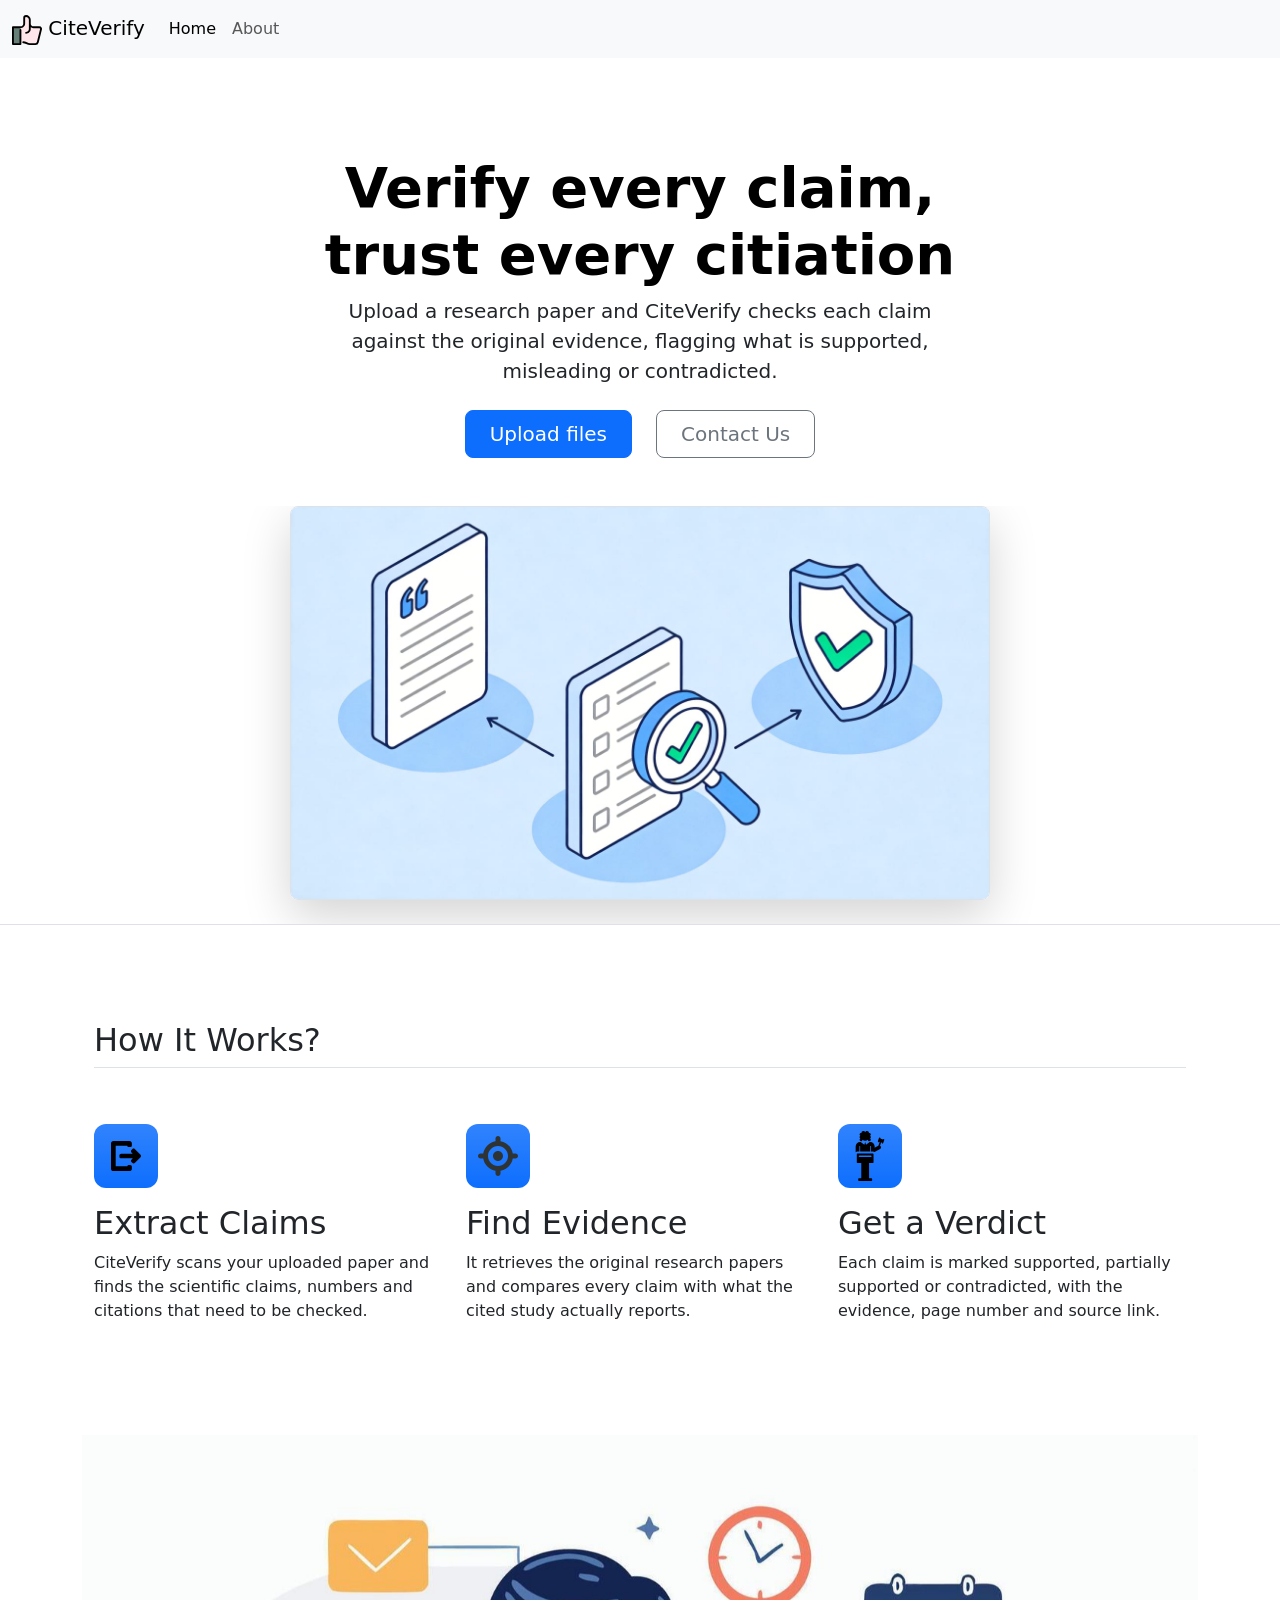
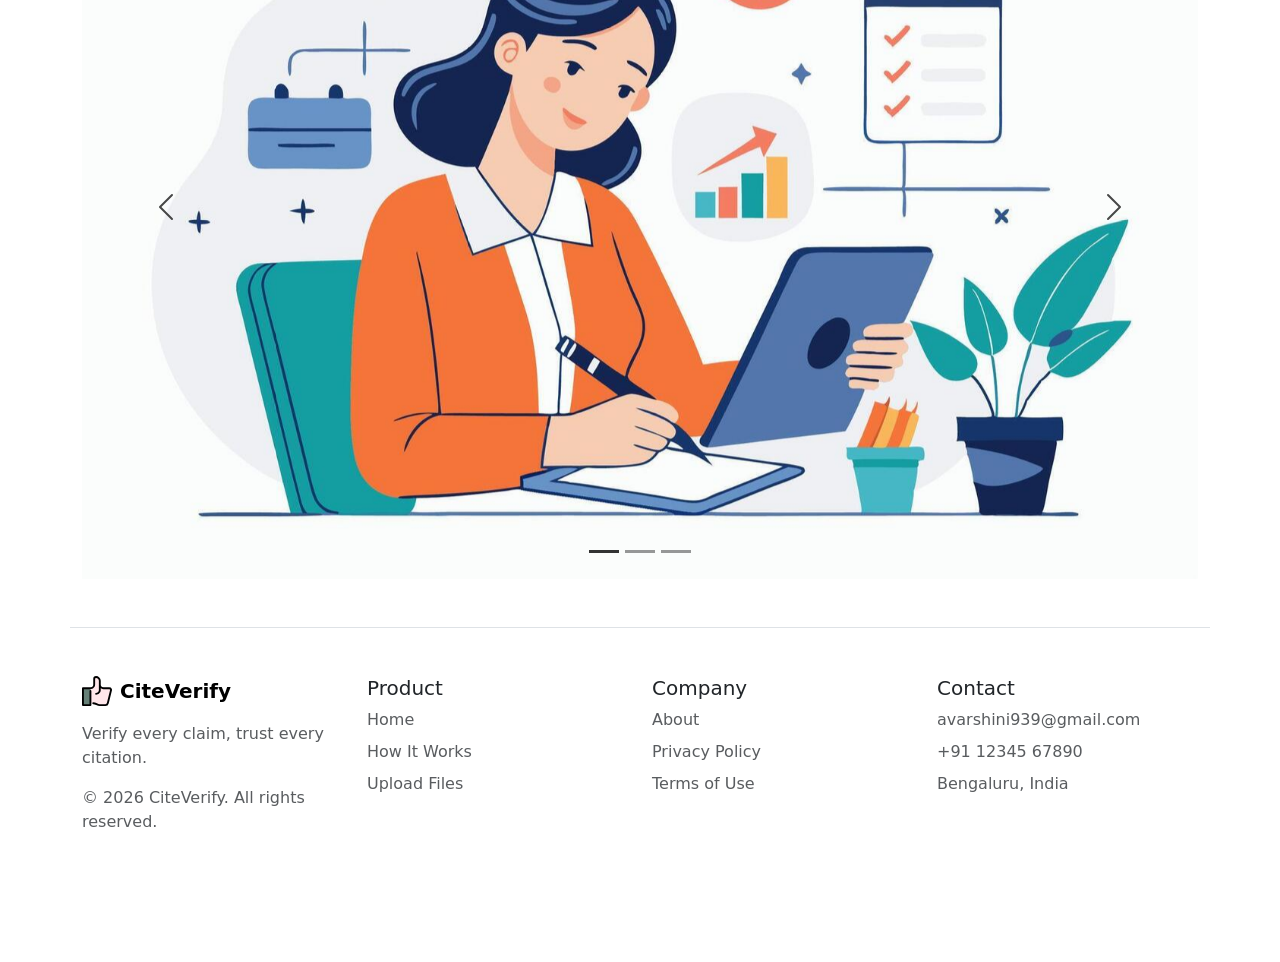
<file: frontend/index.html>
<!DOCTYPE html>
<html lang="en">

<head>
  <meta charset="UTF-8">
  <meta name="viewport" content="width=device-width, initial-scale=1.0">
  <title> Cite Verify</title>
  <link href="https://cdn.jsdelivr.net/npm/bootstrap@5.3.0-alpha2/dist/css/bootstrap.min.css" rel="stylesheet"
    integrity="sha384-aFq/bzH65dt+w6FI2ooMVUpc+21e0SRygnTpmBvdBgSdnuTN7QbdgL+OapgHtvPp" crossorigin="anonymous">
  

  <style>
    .feature-icon {
      width: 4rem;
      height: 4rem;
      border-radius: 0.75rem;
    }

    /* Carousel arrows: dark grey instead of white */
    .carousel-control-prev-icon {
      background-image: url("data:image/svg+xml,<svg xmlns='http://www.w3.org/2000/svg' viewBox='0 0 16 16' fill='%23333333'><path d='M11.354 1.646a.5.5 0 0 1 0 .708L5.707 8l5.647 5.646a.5.5 0 0 1-.708.708l-6-6a.5.5 0 0 1 0-.708l6-6a.5.5 0 0 1 .708 0z'/></svg>");
    }
    .carousel-control-next-icon {
      background-image: url("data:image/svg+xml,<svg xmlns='http://www.w3.org/2000/svg' viewBox='0 0 16 16' fill='%23333333'><path d='M4.646 1.646a.5.5 0 0 1 .708 0l6 6a.5.5 0 0 1 0 .708l-6 6a.5.5 0 0 1-.708-.708L10.293 8 4.646 2.354a.5.5 0 0 1 0-.708z'/></svg>");
    }

    /* Make the arrows more visible (default opacity is 0.5) */
    .carousel-control-prev,
    .carousel-control-next {
      opacity: 0.9;
    }

    /* Indicator bars at the bottom: dark grey */
    .carousel-indicators [data-bs-target] {
      background-color: #333333;
    }
  </style>
</head>

<body>

  <nav class="navbar navbar-expand-lg bg-body-tertiary">
    <div class="container-fluid">
      <a class="navbar-brand" href="#"><img src="./assests/thumb-up-svgrepo-com.svg" alt="thumbs up icon" height="30"> CiteVerify</a>
      <button class="navbar-toggler" type="button" data-bs-toggle="collapse" data-bs-target="#navbarSupportedContent"
        aria-controls="navbarSupportedContent" aria-expanded="false" aria-label="Toggle navigation">
        <span class="navbar-toggler-icon"></span>
      </button>
      <div class="collapse navbar-collapse" id="navbarSupportedContent">
        <ul class="navbar-nav me-auto mb-2 mb-lg-0">
          <li class="nav-item">
            <a class="nav-link active" aria-current="page" href="#index.html">Home</a>
          </li>
          <li class="nav-item">
            <a class="nav-link" href="#features-3" id="about-link">About</a>
          </li>
          
        </ul>
        
      </div>
    </div>
  </nav>


  <div class="px-4 pt-5 my-5 text-center border-bottom">
    <h1 class="display-4 fw-bold text-body-emphasis">Verify every claim,<br>trust every citiation</h1>
    <div class="col-lg-6 mx-auto">
      <p class="lead mb-4">Upload a research paper and CiteVerify checks each claim against the original
        evidence, flagging what is supported, misleading or contradicted.
      </p>
      <div class="d-grid gap-2 d-sm-flex justify-content-sm-center mb-5">
        <button type="button" id="get-quote"class="btn btn-primary btn-lg px-4 me-sm-3">Upload files</button>
        <button type="button" id="contact-btn" class="btn btn-outline-secondary btn-lg px-4">Contact Us</button>
      </div>
    </div>
    <div class="overflow-hidden" style="max-height: 70vh;">
      <div class="container px-5">
        <img src="./assests/mainpage.jpg.jpeg" class="img-fluid border rounded-3 shadow-lg mb-4" alt="Example image" width="700"
          height="200" loading="lazy">
      </div>
    </div>
  </div>

  <div class="container px-4 py-5" id="featured-3">
    <h2 class="pb-2 border-bottom">How It Works?</h2>
    <div class="row g-4 py-5 row-cols-1 row-cols-lg-3">
      <div class="feature col">
        <div
          class="feature-icon d-inline-flex align-items-center justify-content-center text-bg-primary bg-gradient fs-2 mb-3">
          <img src="./assests/extract-svgrepo-com.svg" alt="extract" height="30">
        </div>
        <h3 class="fs-2">Extract Claims</h3>
        <p>CiteVerify scans your uploaded paper and finds the scientific claims,
          numbers and citations that need to be checked.</p>
        
        
      </div>
      <div class="feature col">
        <div
          class="feature-icon d-inline-flex align-items-center justify-content-center text-bg-primary bg-gradient fs-2 mb-3">
          <img src="./assests/find-location-svgrepo-com.svg" alt="find claims" height="40">
        </div>
        <h3 class="fs-2">Find Evidence</h3>
        <p>It retrieves the original research papers and compares every claim
          with what the cited study actually reports.</p>
        
    
      </div>
      <div class="feature col">
        <div
          class="feature-icon d-inline-flex align-items-center justify-content-center text-bg-primary bg-gradient fs-2 mb-3">
          <img src="./assests/veredict-law-svgrepo-com.svg" alt="verdict" height="50">
        </div>
        <h3 class="fs-2">Get a Verdict</h3>
        <p>Each claim is marked supported, partially supported or contradicted,
          with the evidence, page number and source link.</p>
        
      </div>
    </div>
  </div>
  <div class="container">
    <div id="carouselExampleIndicators" class="carousel slide">
      <div class="carousel-indicators">
        <button type="button" data-bs-target="#carouselExampleIndicators" data-bs-slide-to="0" class="active"
          aria-current="true" aria-label="Slide 1"></button>
        <button type="button" data-bs-target="#carouselExampleIndicators" data-bs-slide-to="1"
          aria-label="Slide 2"></button>
        <button type="button" data-bs-target="#carouselExampleIndicators" data-bs-slide-to="2"
          aria-label="Slide 3"></button>
      </div>
      <div class="carousel-inner">
        <div class="carousel-item active">
          <img src="./assests/carousel1.jpeg" class="d-block w-100 " alt="couple">
        </div>
        <div class="carousel-item">
          <img src="./assests/carousel2.jpeg" class="d-block w-100 " alt="dog">
        </div>
        <div class="carousel-item">
          <img src="./assests/carousel3.jpeg" class="d-block w-100" alt="family">
        </div>
      </div>
      <button class="carousel-control-prev" type="button" data-bs-target="#carouselExampleIndicators"
        data-bs-slide="prev">
        <span class="carousel-control-prev-icon" aria-hidden="true"></span>
        <span class="visually-hidden">Previous</span>
      </button>
      <button class="carousel-control-next" type="button" data-bs-target="#carouselExampleIndicators"
        data-bs-slide="next">
        <span class="carousel-control-next-icon" aria-hidden="true"></span>
        <span class="visually-hidden">Next</span>
      </button>
    </div>
  </div>

  <div class="container">
    <footer id="contact" class="row row-cols-1 row-cols-sm-2 row-cols-md-4 py-5 my-5 border-top">
  <div class="col mb-3">
    <a href="index.html" class="d-flex align-items-center mb-3 link-body-emphasis text-decoration-none fw-bold fs-5">
      <img src="./assests/thumb-up-svgrepo-com.svg" alt="CiteVerify logo" height="30" class="me-2">
      CiteVerify
    </a>
    <p class="text-body-secondary">Verify every claim, trust every citation.</p>
    <p class="text-body-secondary">© <span id="year">2026</span> CiteVerify. All rights reserved.</p>
  </div>

  <div class="col mb-3">
    <h5>Product</h5>
    <ul class="nav flex-column">
      <li class="nav-item mb-2"><a href="index.html" class="nav-link p-0 text-body-secondary">Home</a></li>
      <li class="nav-item mb-2"><a href="#featured-3" class="nav-link p-0 text-body-secondary">How It Works</a></li>
      <li class="nav-item mb-2"><a href="upload.html" class="nav-link p-0 text-body-secondary">Upload Files</a></li>
    </ul>
  </div>

  <div class="col mb-3">
    <h5>Company</h5>
    <ul class="nav flex-column">
      <li class="nav-item mb-2"><a href="#featured-3" class="nav-link p-0 text-body-secondary">About</a></li>
      <li class="nav-item mb-2"><a href="#" class="nav-link p-0 text-body-secondary">Privacy Policy</a></li>
      <li class="nav-item mb-2"><a href="#" class="nav-link p-0 text-body-secondary">Terms of Use</a></li>
    </ul>
  </div>

  <div class="col mb-3">
    <h5>Contact</h5>
    <ul class="nav flex-column">
      <li class="nav-item mb-2"><a href="mailto:your-email@example.com" class="nav-link p-0 text-body-secondary">avarshini939@gmail.com</a></li>
      <li class="nav-item mb-2"><span class="text-body-secondary">+91 12345 67890</span></li>
      <li class="nav-item mb-2"><span class="text-body-secondary">Bengaluru, India</span></li>
    </ul>
  </div>
</footer>
    
  </div>
  <script src="https://cdn.jsdelivr.net/npm/bootstrap@5.3.0-alpha3/dist/js/bootstrap.bundle.min.js"
  integrity="sha384-ENjdO4Dr2bkBIFxQpeoTz1HIcje39Wm4jDKdf19U8gI4ddQ3GYNS7NTKfAdVQSZe"
  crossorigin="anonymous"></script>
<script src="script.js"></script>
</body>
</html>
</file>
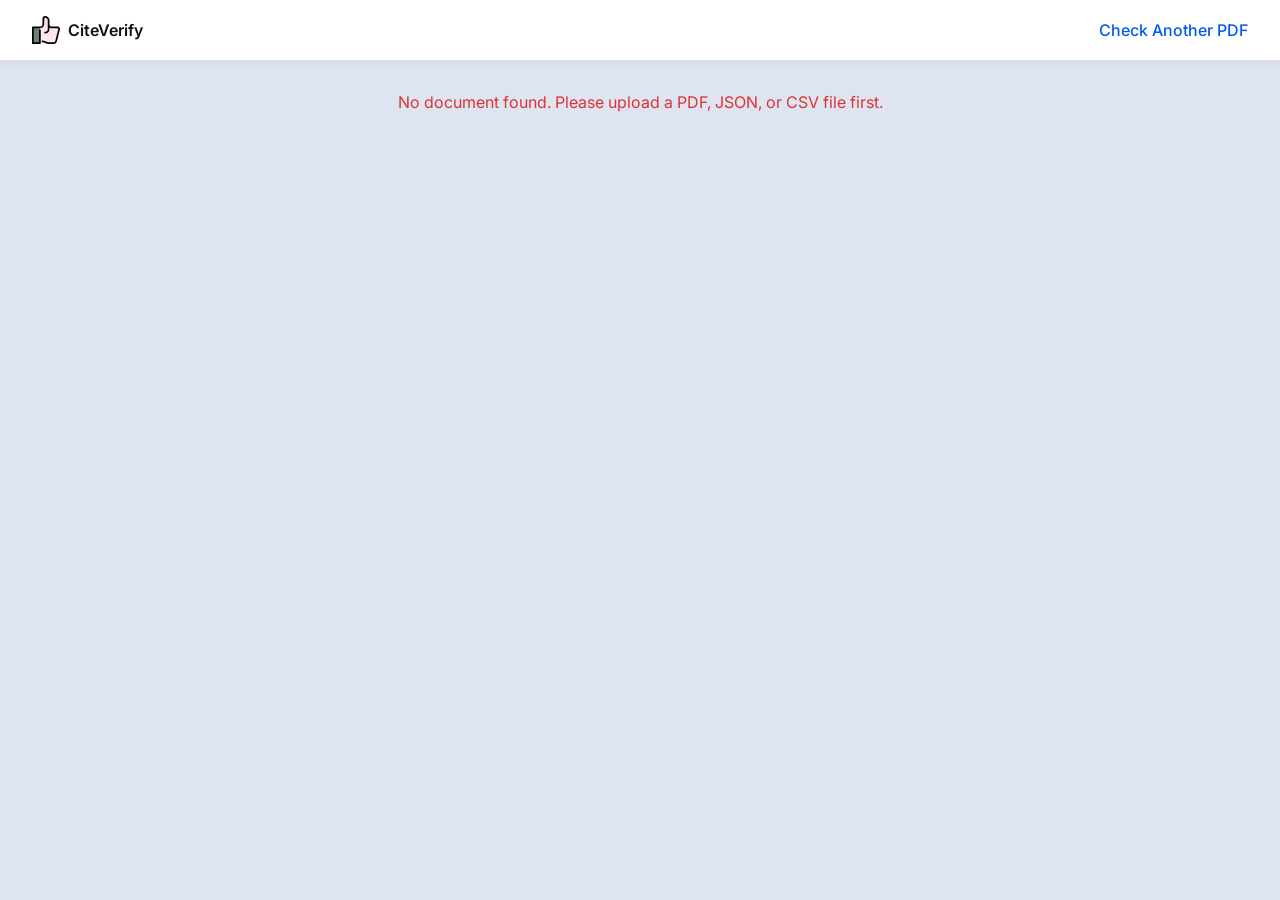
<file: frontend/results.html>
<!DOCTYPE html>
<html lang="en">
  <head>
    <meta charset="UTF-8" />
    <meta name="viewport" content="width=device-width, initial-scale=1.0" />
    <title>Document Check Report — CiteVerify</title>
    <link href="https://fonts.googleapis.com/css2?family=Inter:wght@400;500;600;700&display=swap" rel="stylesheet" />
    <link rel="stylesheet" href="style.css" />
  </head>
  <body>
    <header class="rs-topbar">
      <a href="index.html" class="rs-brand">
        <img src="./assests/thumb-up-svgrepo-com.svg" alt="" height="28" />
        <span>CiteVerify</span>
      </a>
      <a href="upload.html" class="rs-link">Check Another PDF</a>
    </header>

    <main class="rs-page" id="results-page">
      <p id="rs-loading" class="rs-status-msg">Checking your document and preparing a plain-English report…</p>
      <p id="rs-error" class="rs-error" hidden></p>

      <section id="rs-content" hidden>
        <div class="rs-doc-header">
          <h1 id="rs-title"></h1>
          <p id="rs-meta" class="rs-muted"></p>
          <p id="rs-plain-overview" class="rs-overview"></p>
        </div>

        <div class="rs-scores">
          <div class="rs-score-card">
            <span class="rs-card-label">How well claims are backed up</span>
            <strong id="rs-score-claims"></strong>
            <div class="rs-bar"><div id="rs-bar-claims"></div></div>
          </div>
          <div class="rs-score-card">
            <span class="rs-card-label">Originality & integrity</span>
            <strong id="rs-score-orig"></strong>
            <div class="rs-bar"><div id="rs-bar-orig"></div></div>
          </div>
        </div>

        <section class="rs-section-box">
          <h2>Document Integrity Summary</h2>
          <div id="rs-integrity" class="rs-integrity-grid"></div>
        </section>

        <section class="rs-section-box">
          <h2>Claims Breakdown</h2>
          <p class="rs-muted">Each statement below shows its status label, why it received that label, and the original citation or reference linked to it.</p>
          <div class="rs-summary" id="rs-summary"></div>
          <div class="rs-filters" id="rs-filters"></div>
          <div id="rs-claims" class="rs-claims-list"></div>
        </section>

        <section class="rs-section-box">
          <h2>References Found in Paper</h2>
          <p class="rs-muted">List of references extracted from the document and matched against academic records where available.</p>
          <div id="rs-citations" class="rs-citations-list"></div>
        </section>

        <section id="rs-assistant" class="rs-section-box rs-assistant-box">
          <h2>Ask About This Document</h2>
          <p class="rs-muted">
            The Research Assistant answers questions using the claims, verification results, and references extracted from this PDF.
          </p>
          <form id="rs-assistant-form" class="rs-assistant-form">
            <input
              type="text"
              id="rs-assistant-input"
              placeholder="Example: Which claims are unsupported or need attention?"
              required
            />
            <button type="submit" id="rs-assistant-btn">Ask</button>
          </form>
          <div id="rs-assistant-answer" class="rs-assistant-answer">
            Ask a question above to see a summary grounded in this document.
          </div>
        </section>
      </section>
    </main>

    <script src="script.js"></script>
  </body>
</html>
</file>
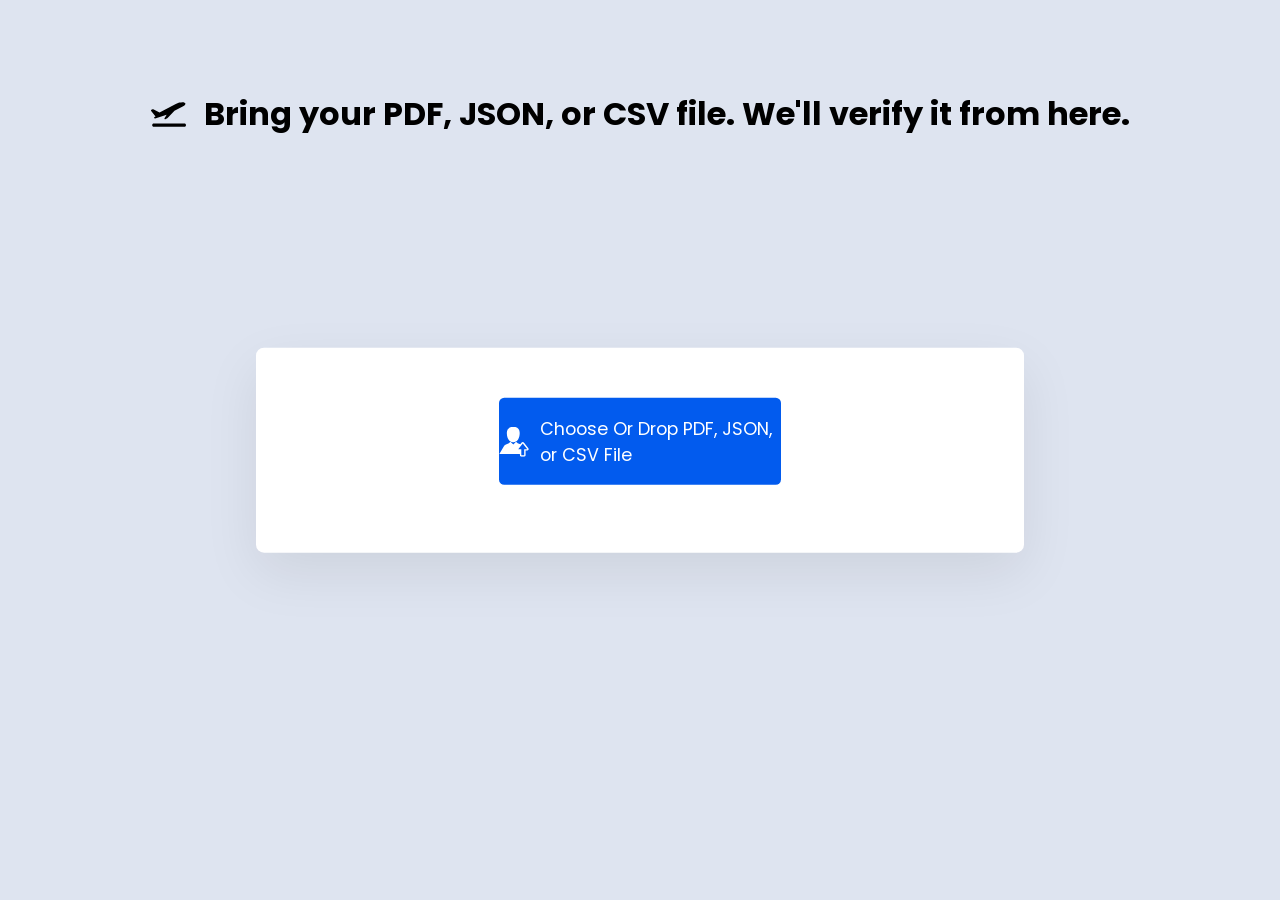
<file: frontend/upload.html>
<!DOCTYPE html>
<html lang="en">
  <head>
    <meta charset="UTF-8" />
    <meta name="viewport" content="width=device-width, initial-scale=1.0" />
    <title>Upload File — CiteVerify</title>
    <link
      rel="stylesheet"
      href="https://cdnjs.cloudflare.com/ajax/libs/font-awesome/6.2.0/css/all.min.css"
    />
    <link
      href="https://fonts.googleapis.com/css2?family=Poppins&display=swap"
      rel="stylesheet"
    />
    <link rel="stylesheet" href="style.css" />
  </head>
  <body>
    <div class="header">
      <img src="./assests/takeoff-the-plane-svgrepo-com.svg" alt="Logo" class="header-logo" />
      <h1>Bring your PDF, JSON, or CSV file. We'll verify it from here.</h1>
    </div>

    <div class="container">
      <input
        type="file"
        id="upload-button"
        accept=".pdf,.json,.csv,application/pdf,application/json,text/csv"
      />
      <label for="upload-button">
        <img src="./assests/man-with-ascending-arrow-svgrepo-com.svg" alt="" />
        Choose Or Drop PDF, JSON, or CSV File
      </label>
      <div id="error"></div>
      <div id="image-display"></div>
    </div>

    <script src="script.js"></script>
  </body>
</html>
</file>
<file: frontend/style.css>
* {
  padding: 0;
  margin: 0;
  box-sizing: border-box;
  font-family: "Poppins", sans-serif;
}
body {
  background-color: #dee4f0;
}
.container {
  background-color: #ffffff;
  width: 60%;
  min-width: 27.5em;
  padding: 3.12em 1.87em;
  position: absolute;
  transform: translate(-50%, -50%);
  left: 50%;
  top: 50%;
  box-shadow: 0 1.25em 3.43em rgba(0, 0, 0, 0.08);
  border-radius: 0.5em;
}
input[type="file"] {
  display: none;
}
label {
  display: flex;
  align-items: center;
  justify-content: center;
  gap: 0.6em;
  position: relative;
  background-color: #025bee;
  color: #ffffff;
  font-size: 1.1em;
  width: 16em;
  padding: 1em 0;
  border-radius: 0.3em;
  margin: 0 auto 1em auto;
  cursor: pointer;
}
label img {
  width: 30px;
  height: 30px;
  filter: invert(1);
}
#image-display {
  position: relative;
  width: 90%;
  margin: 0 auto;
  display: flex;
  justify-content: space-evenly;
  gap: 1.25em;
  flex-wrap: wrap;
}
#image-display figure { width: 45%; }
#image-display img { width: 100%; }
#image-display figcaption {
  font-size: 0.8em;
  text-align: center;
  color: #5a5861;
}
.active { border: 0.2em dashed #025bee; }
#error { text-align: center; color: #ff3030; }

.header {
  position: absolute;
  top: 30px;
  left: 0;
  width: 100%;
  display: flex;
  align-items: center;
  justify-content: center;
  gap: 0.5rem;
  padding: 0 1rem;
}
.header h1 { font-size: 2rem; margin: 60px 0 0; }
.header-logo {
  width: 35px;
  height: 35px;
  flex-shrink: 0;
  margin-top: 60px;
  margin-right: 10px;
}

/* ================= RESULTS PAGE ================= */
.rs-topbar, .rs-page { font-family: "Inter", sans-serif; }
.rs-topbar *, .rs-page * { font-family: inherit; }

.rs-topbar {
  display: flex; justify-content: space-between; align-items: center;
  padding: 1em 2em; background: #fff; box-shadow: 0 2px 10px rgba(0,0,0,.06);
}
.rs-brand { display: flex; align-items: center; gap: .5em; font-weight: 600; color: #111; text-decoration: none; }
.rs-link { color: #025bee; text-decoration: none; font-weight: 500; }
.rs-link:hover { text-decoration: underline; }

.rs-page { max-width: 960px; margin: 2em auto; padding: 0 1em 3em; color: #1f2430; }
.rs-muted { color: #5a5861; font-size: .9rem; line-height: 1.5; }
.rs-error { color: #d33; text-align: center; }
.rs-status-msg { text-align: center; color: #333; padding: 2em 0; }

/* Header */
.rs-doc-header h1 { font-size: 1.7rem; font-weight: 700; margin-bottom: .3em; word-break: break-word; }
.rs-overview { margin-top: .6em; color: #333; line-height: 1.6; font-size: 1rem; }

/* Score cards */
.rs-scores { display: grid; grid-template-columns: 1fr 1fr; gap: 1em; margin: 1.5em 0; }
.rs-score-card { background: #fff; padding: 1.3em; border-radius: .7em; box-shadow: 0 .4em 1.2em rgba(0,0,0,.06); }
.rs-card-label { font-size: .9rem; color: #5a5861; font-weight: 500; }
.rs-score-card strong { display: block; font-size: 2.2rem; font-weight: 700; margin: .2em 0 .5em; }
.rs-bar { height: .55em; background: #e6e9f2; border-radius: 1em; overflow: hidden; }
.rs-bar div { height: 100%; background: #025bee; width: 0; transition: width .6s ease; }

/* Section boxes */
.rs-section-box {
  background: #fff; border-radius: .8em; padding: 1.4em 1.5em;
  margin-bottom: 1.4em; box-shadow: 0 .4em 1.2em rgba(0,0,0,.05);
}
.rs-section-box h2 { font-size: 1.2rem; font-weight: 700; margin-bottom: .4em; }

/* Integrity stat cards */
.rs-integrity-grid {
  display: grid; grid-template-columns: repeat(auto-fill, minmax(165px, 1fr));
  gap: .8em; margin-top: .9em;
}
.rs-info-pill {
  background: #f5f7fc; border-radius: .5em; padding: .8em 1em;
  display: flex; flex-direction: column; gap: .25em;
}
.rs-info-pill span { font-size: .72rem; color: #5a5861; text-transform: uppercase; letter-spacing: .04em; }
.rs-info-pill strong { font-size: 1.15rem; font-weight: 700; word-break: break-word; }
.rs-info-pill.rs-note { grid-column: 1 / -1; background: #eef3ff; border-left: 4px solid #025bee; }
.rs-info-pill.rs-note strong { font-size: .88rem; font-weight: 500; line-height: 1.55; }

/* Status chips */
.rs-summary { display: flex; flex-wrap: wrap; gap: .5em; margin: .9em 0; }
.rs-chip { padding: .3em .8em; border-radius: 1em; font-size: .8rem; font-weight: 600; white-space: nowrap; }
.st-supported { background: #d9f5e3; color: #11703a; }
.st-partially_supported { background: #fff1cc; color: #8a6100; }
.st-unsupported { background: #e6e9f2; color: #44485a; }
.st-contradictory { background: #ffdcdc; color: #a01616; }
.st-potentially_outdated { background: #e8dcff; color: #5b2fb3; }
.st-unverified { background: #e6e9f2; color: #1f2430; }

/* Filters */
.rs-filters {
  display: flex; flex-wrap: wrap; gap: .5em;
  position: sticky; top: 0; z-index: 5;
  background: #fff; padding: .7em 0; margin-bottom: .6em;
  border-bottom: 1px solid #eef0f6;
}
.rs-filter {
  border: 1px solid #025bee; background: #fff; color: #025bee;
  padding: .4em 1em; border-radius: 1em; cursor: pointer; font-size: .82rem; font-weight: 500;
}
.rs-filter:hover { background: #eaf1ff; }
.rs-filter.active, .rs-filter.active:hover { background: #025bee; color: #fff; }

/* Claim cards */
.rs-claim-card {
  background: #fafbfe; border: 1px solid #eef0f6; border-left: 5px solid #c4c9d8;
  border-radius: .6em; padding: 1.1em 1.3em; margin-bottom: 1em;
}
.rs-claim-card[hidden] { display: none; }
.rs-claim-card[data-status="supported"] { border-left-color: #1fa45a; }
.rs-claim-card[data-status="partially_supported"] { border-left-color: #e0a400; }
.rs-claim-card[data-status="contradictory"] { border-left-color: #d33; }
.rs-claim-card[data-status="potentially_outdated"] { border-left-color: #7a45d6; }
.rs-claim-card[data-status="unsupported"],
.rs-claim-card[data-status="unverified"] { border-left-color: #9aa1b5; }

.rs-claim-top { display: flex; justify-content: space-between; align-items: center; gap: 1em; margin-bottom: .6em; }
.rs-claim-statement { font-size: 1rem; font-weight: 500; line-height: 1.55; margin-bottom: .9em; }
.rs-detail-grid { display: grid; grid-template-columns: 1fr 1fr; gap: 1em; }
.rs-detail-block { background: #fff; border: 1px solid #eef0f6; border-radius: .45em; padding: .8em 1em; }
.rs-detail-title { font-size: .7rem; text-transform: uppercase; letter-spacing: .05em; color: #5a5861; font-weight: 600; margin-bottom: .35em; }
.rs-detail-body { font-size: .86rem; line-height: 1.55; color: #333; }

/* Long citation text: 3 lines, full text on hover/focus */
.rs-detail-block:nth-child(2) .rs-detail-body {
  display: -webkit-box; -webkit-line-clamp: 3; -webkit-box-orient: vertical; overflow: hidden;
}
.rs-detail-block:nth-child(2):hover .rs-detail-body,
.rs-detail-block:nth-child(2):focus-within .rs-detail-body {
  -webkit-line-clamp: unset; overflow: visible;
}

/* References */
.rs-citations-list { max-height: 420px; overflow-y: auto; margin-top: .8em; padding-right: .5em; }
.rs-citation-item { display: flex; gap: 1em; padding: .8em 0; border-bottom: 1px solid #eef0f6; }
.rs-citation-item:last-child { border-bottom: 0; }
.rs-citation-index { color: #025bee; font-weight: 700; min-width: 2.2em; }
.rs-citation-title { font-weight: 600; margin-bottom: .2em; }
.rs-citation-ref { font-size: .86rem; line-height: 1.55; color: #333; }

/* Assistant */
.rs-assistant-form { display: flex; gap: .6em; margin: .9em 0; }
.rs-assistant-form input {
  flex: 1; padding: .7em 1em; border: 1px solid #cfd5e5; border-radius: .5em; font-size: .92rem; outline: none;
}
.rs-assistant-form input:focus { border-color: #025bee; box-shadow: 0 0 0 3px rgba(2,91,238,.12); }
.rs-assistant-form button {
  background: #025bee; color: #fff; border: 0; border-radius: .5em;
  padding: .7em 1.6em; font-weight: 600; cursor: pointer;
}
.rs-assistant-form button:hover { background: #0149c0; }
.rs-assistant-answer { background: #f5f7fc; border-radius: .5em; padding: 1em 1.2em; font-size: .92rem; line-height: 1.6; color: #333; }
.rs-assistant-text { line-height: 1.6; }
.rs-grounded-list { margin-top: 1em; }
.rs-grounded-item { display: flex; gap: .6em; align-items: flex-start; padding: .5em 0; font-size: .88rem; }

@media (max-width: 700px) {
  .rs-scores, .rs-detail-grid { grid-template-columns: 1fr; }
  .rs-assistant-form { flex-direction: column; }
  .rs-topbar { padding: 1em; }
}
</file>
